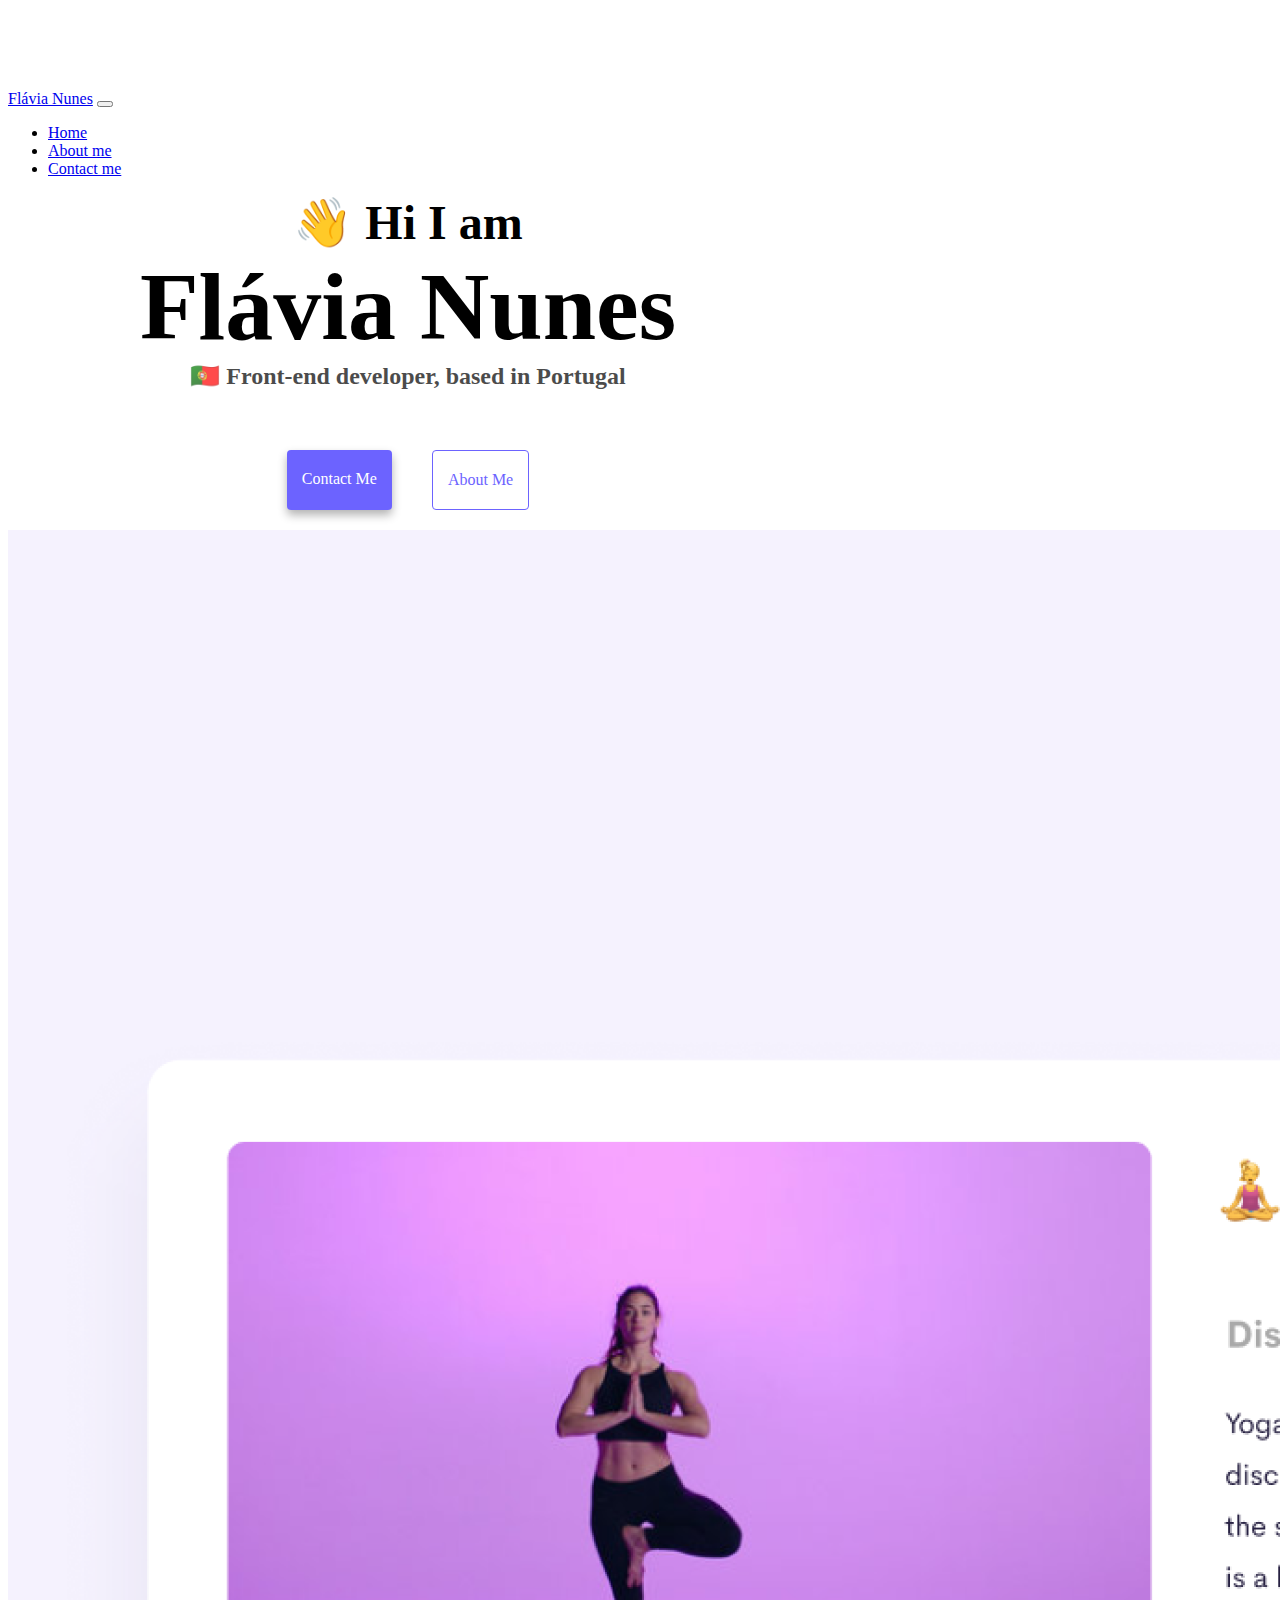
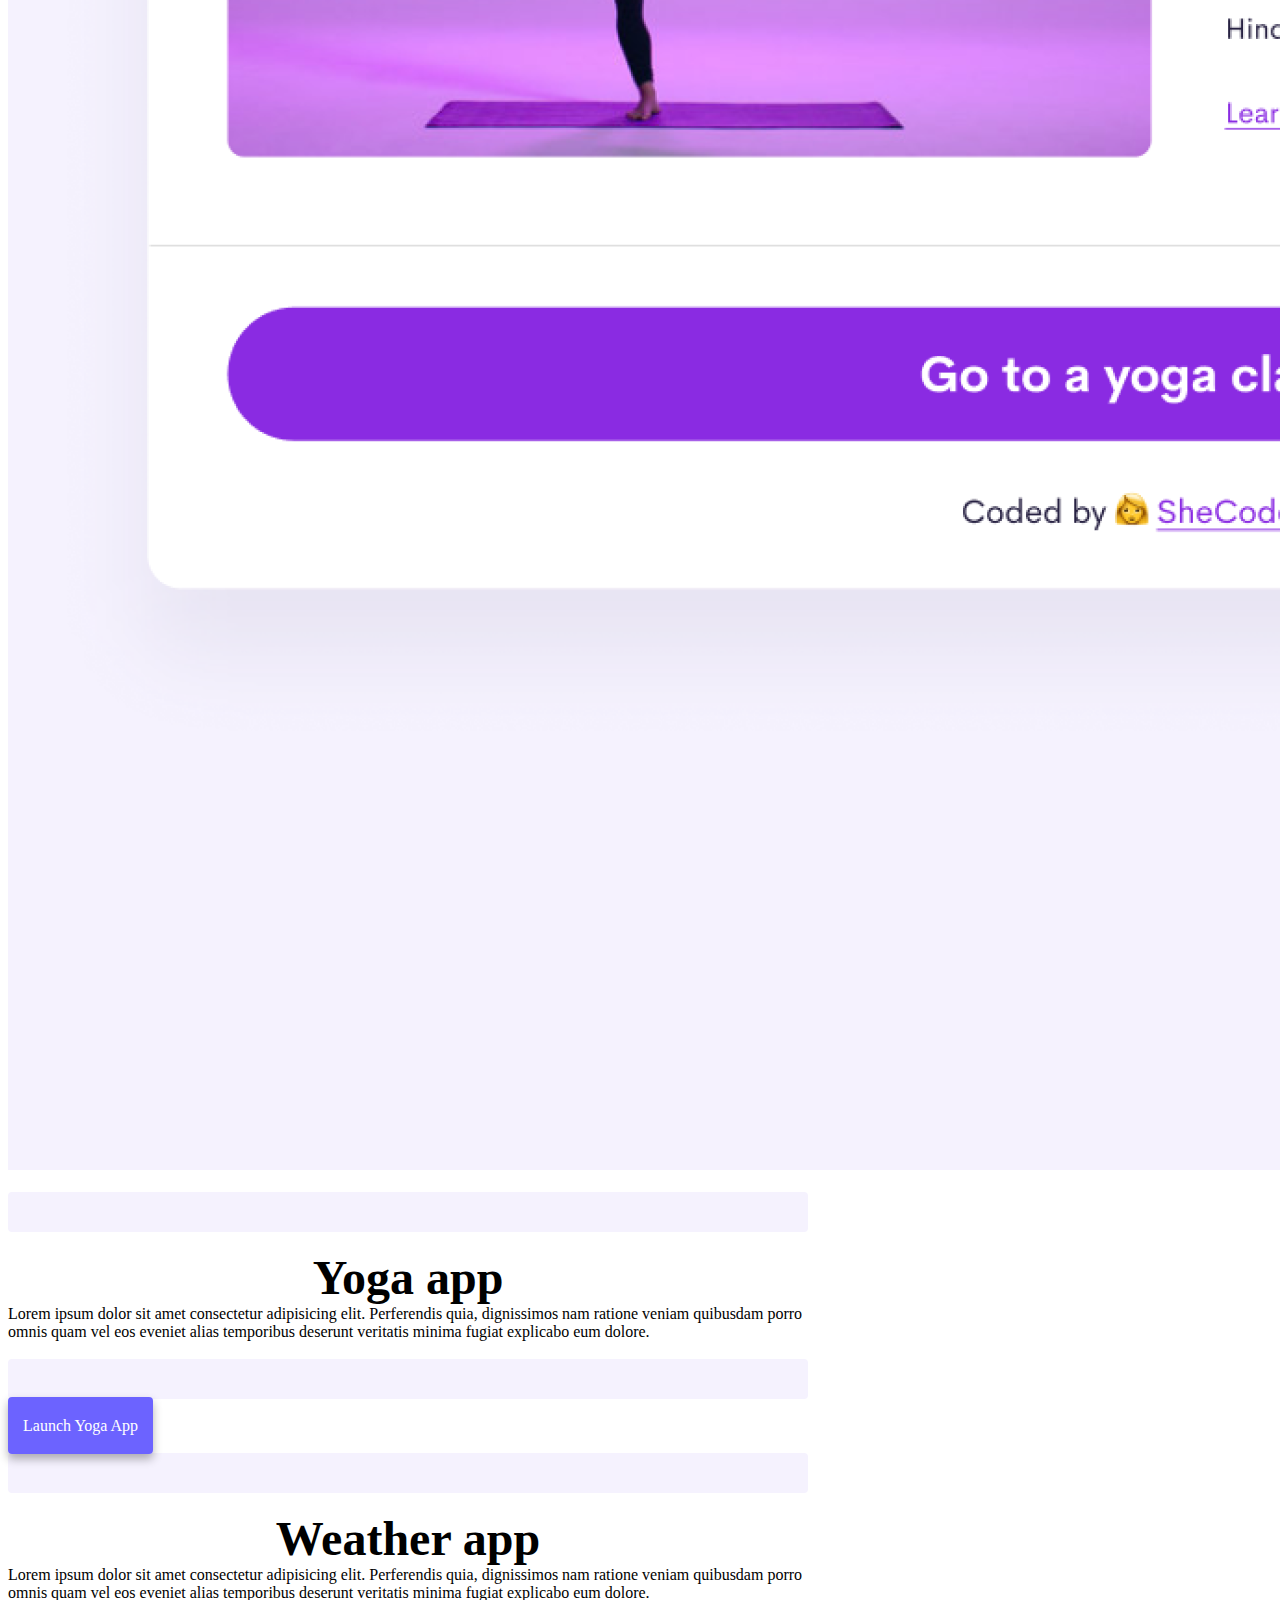
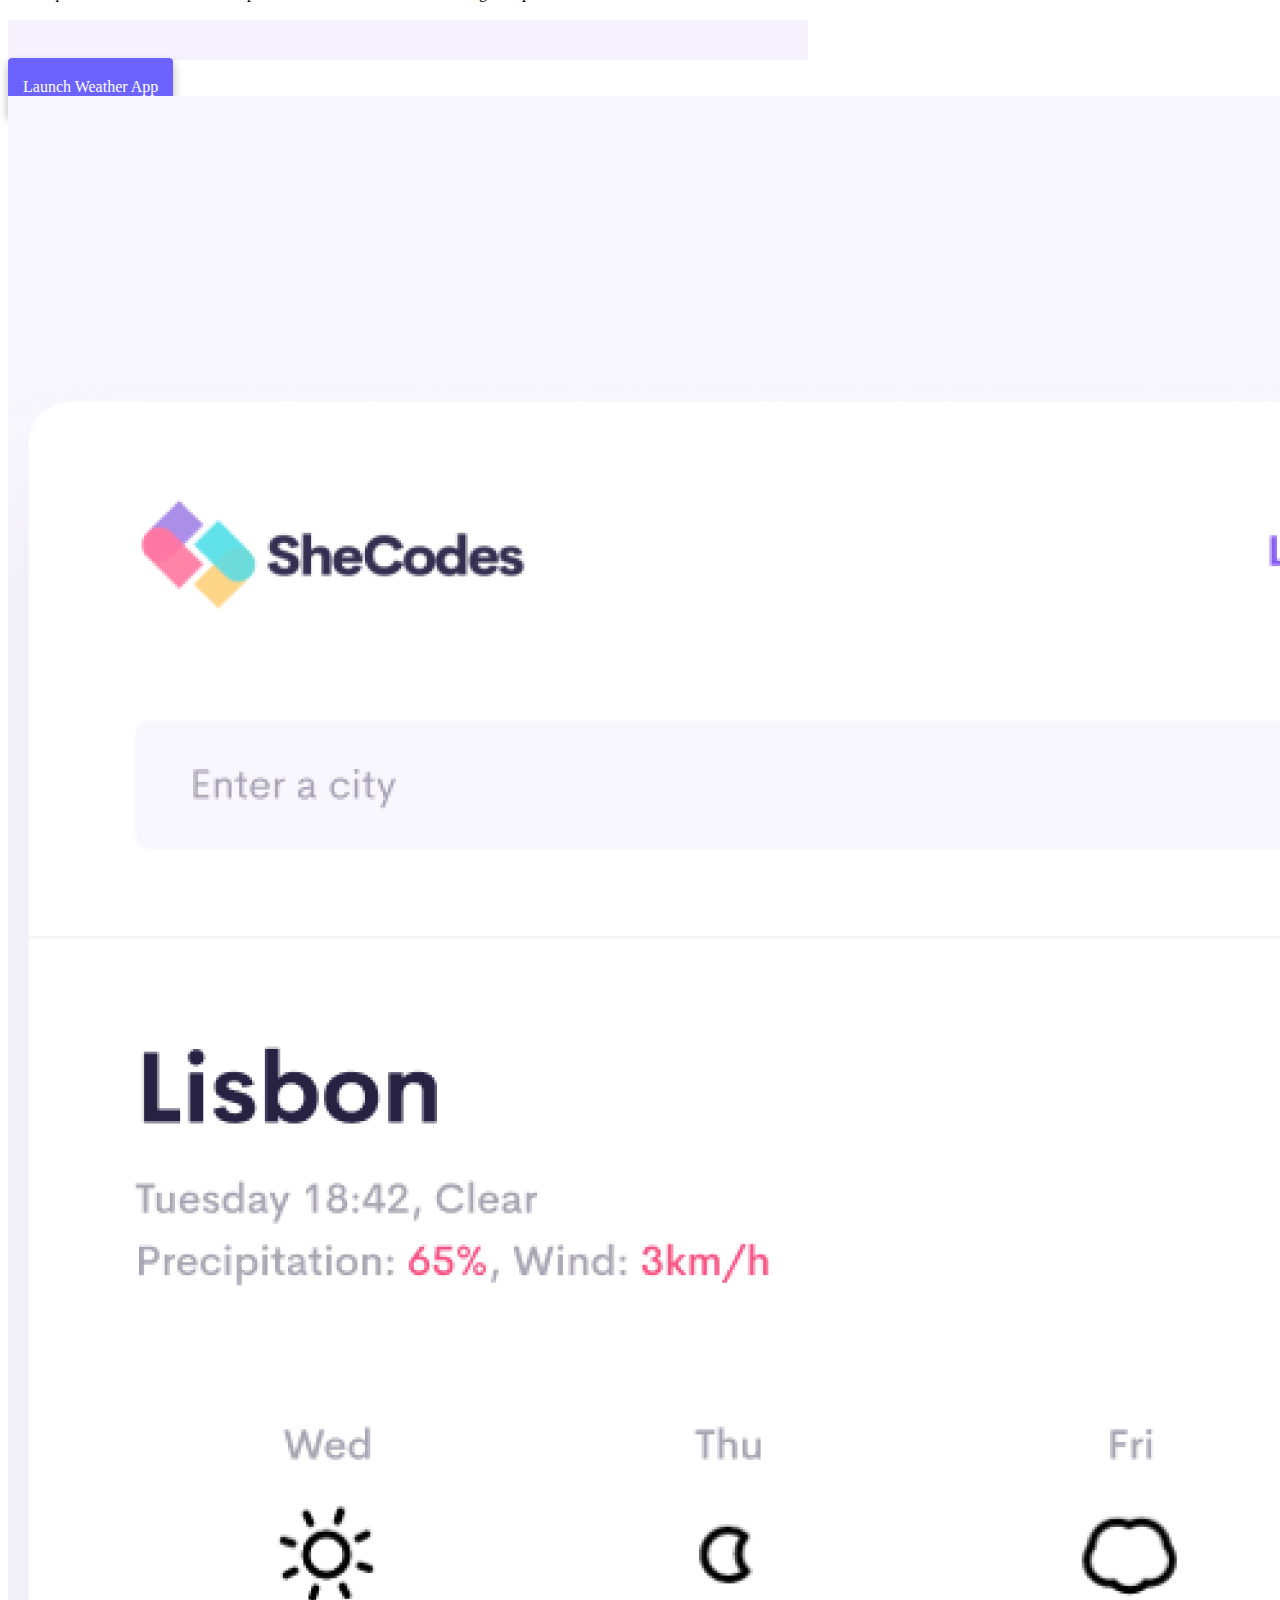
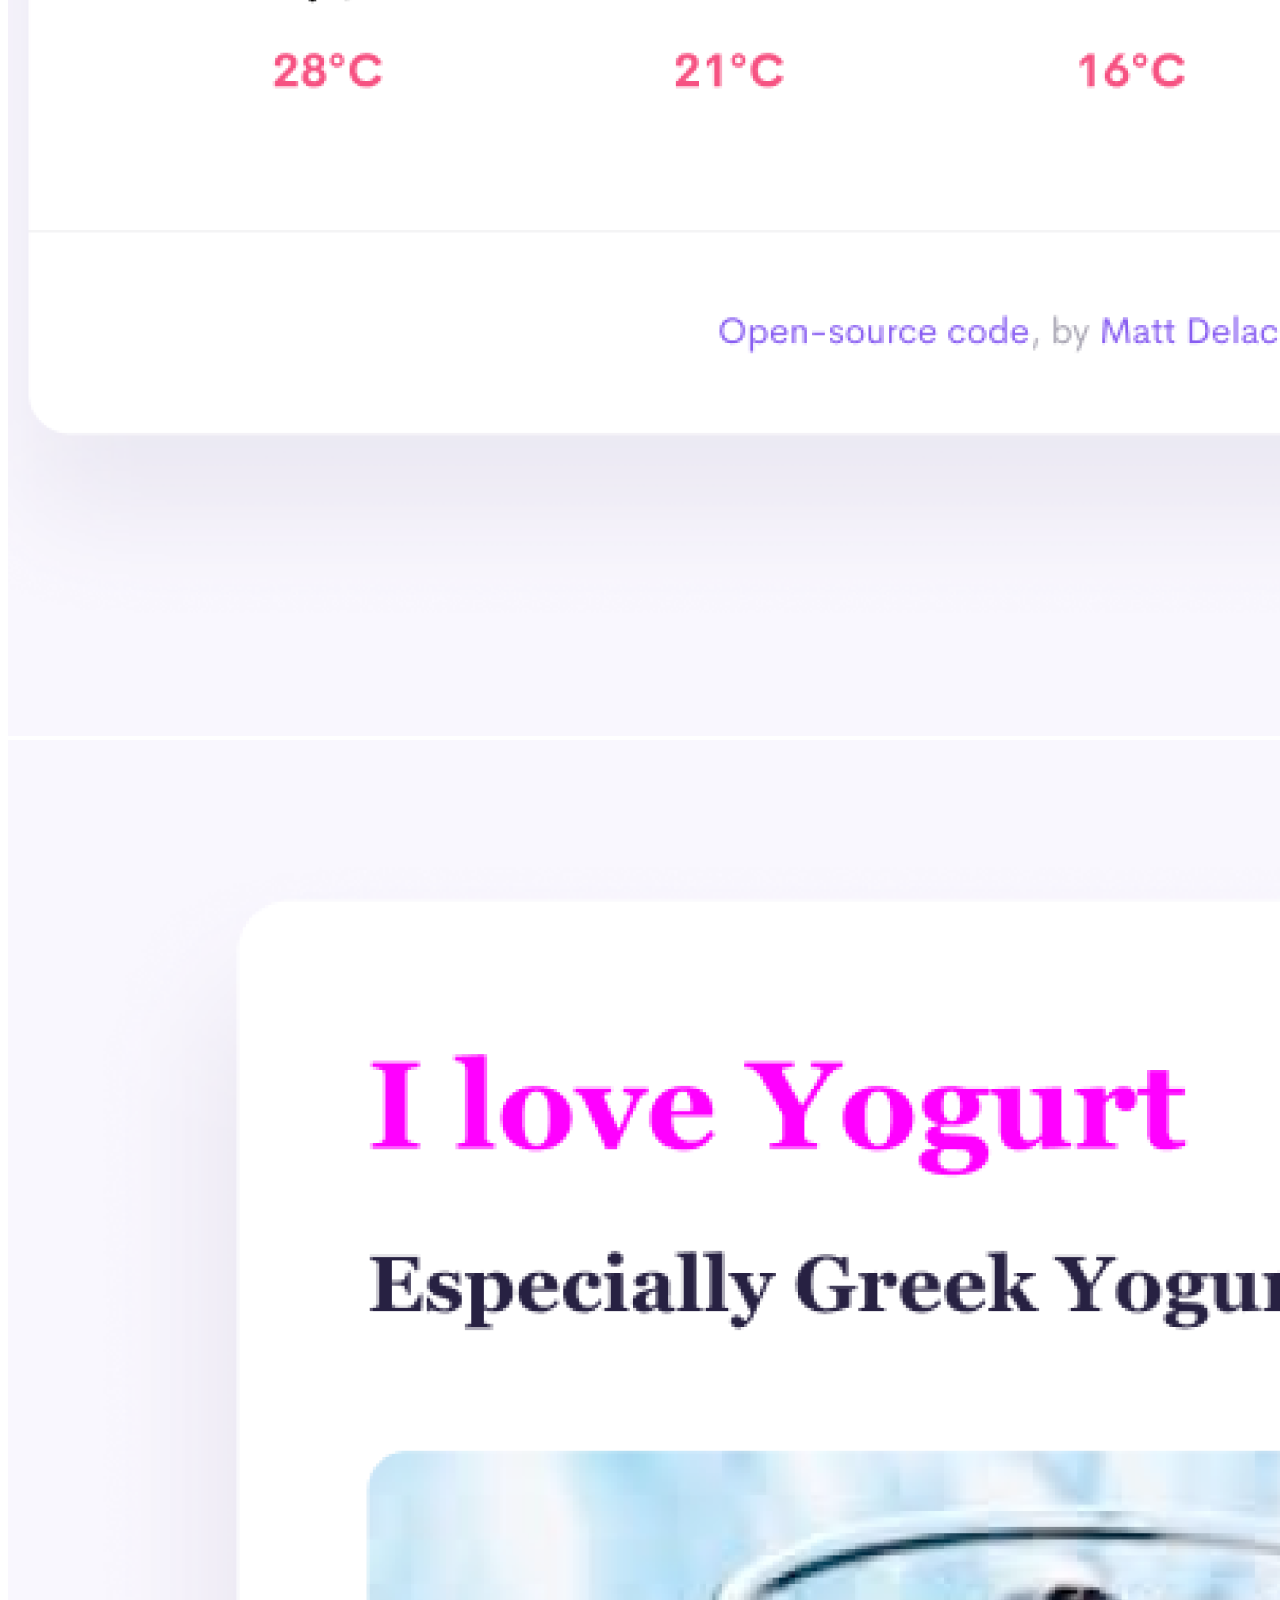
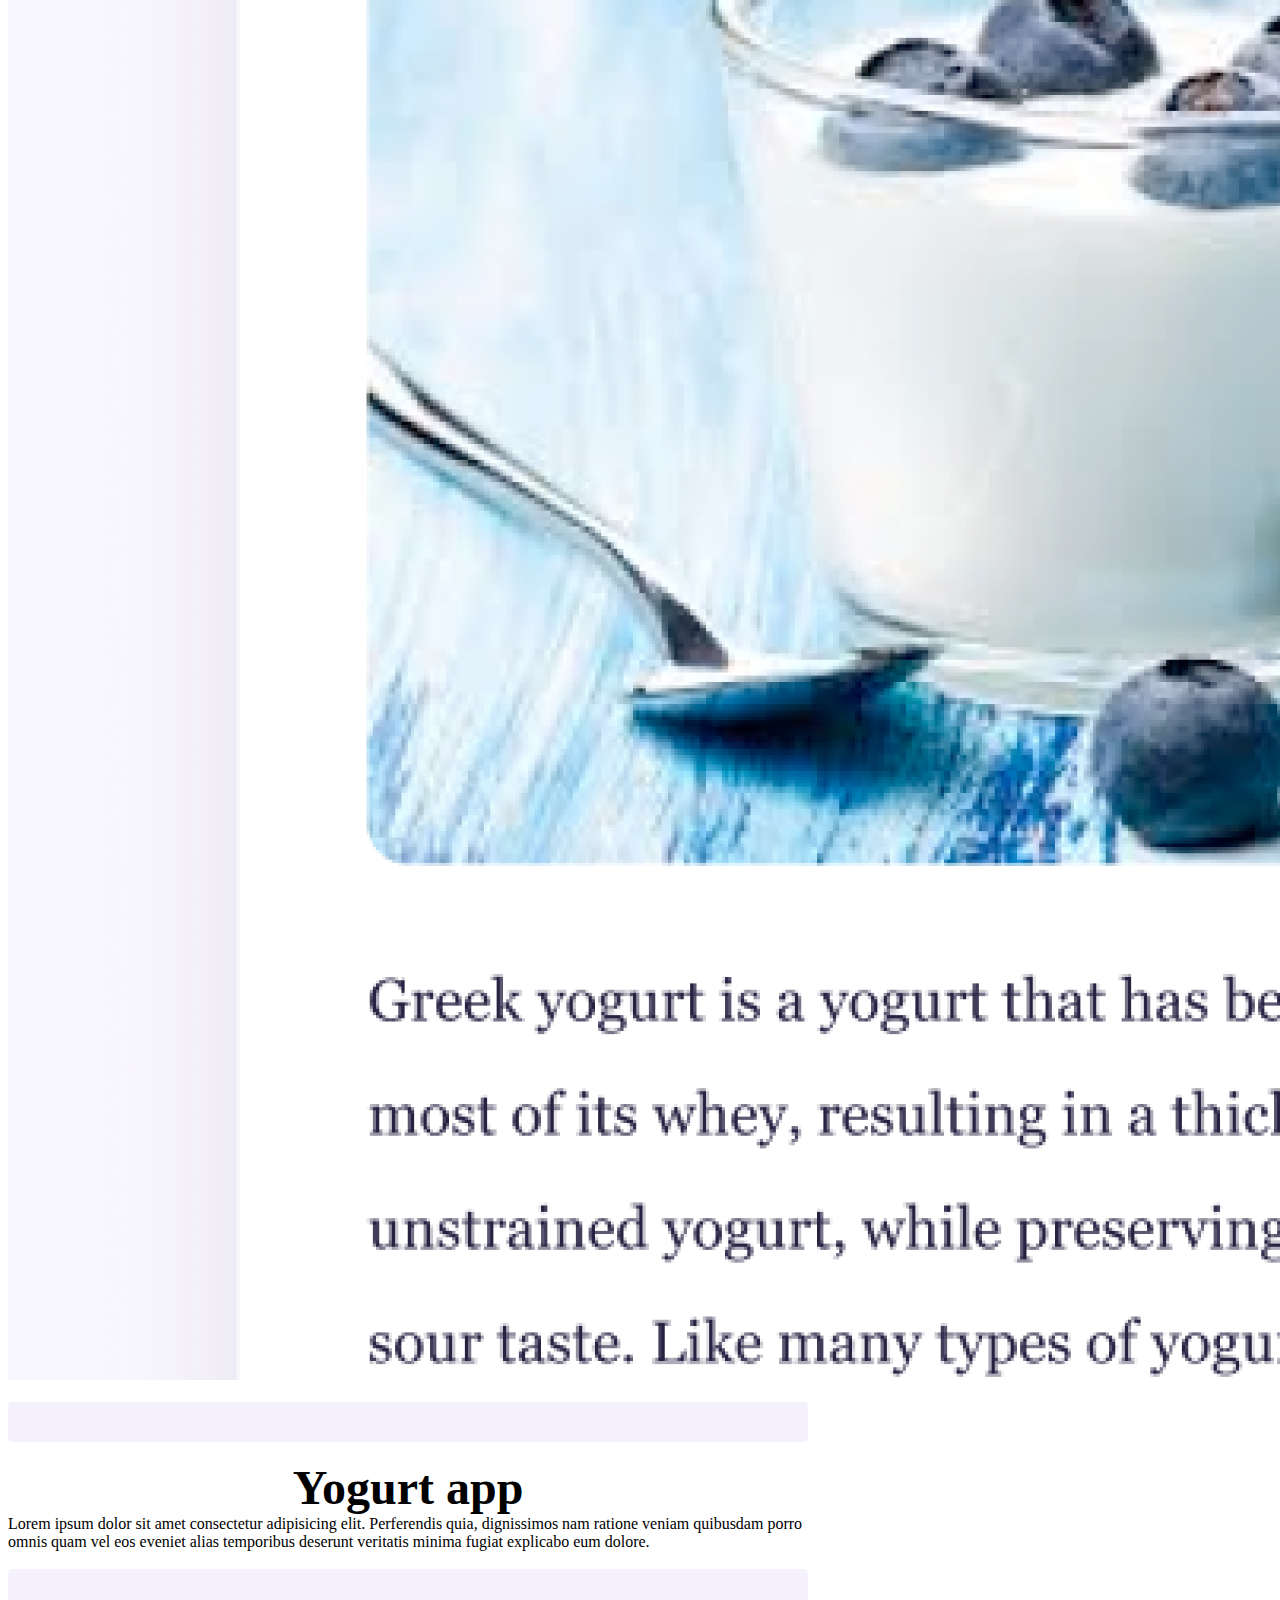
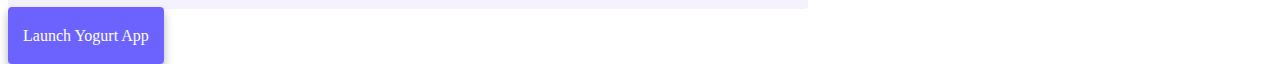
<file: index.html>
<!DOCTYPE html>
<html lang="en">
  <head>
    <meta charset="UTF-8" />
    <meta http-equiv="X-UA-Compatible" content="IE=edge" />
    <meta name="viewport" content="width=device-width, initial-scale=1.0" />
    <title>Flávia Nunes, homeworks made at Shecodes online classes</title>
    <meta name="description" content="Reunion of some homeworks made at Shecodes online classes, with responsive and SEO tools">
    
    <link href="https://cdn.jsdelivr.net/npm/bootstrap@5.2.3/dist/css/bootstrap.min.css" rel="stylesheet" integrity="sha384-rbsA2VBKQhggwzxH7pPCaAqO46MgnOM80zW1RWuH61DGLwZJEdK2Kadq2F9CUG65" crossorigin="anonymous">
<script src="https://cdn.jsdelivr.net/npm/bootstrap@5.2.3/dist/js/bootstrap.bundle.min.js" integrity="sha384-kenU1KFdBIe4zVF0s0G1M5b4hcpxyD9F7jL+jjXkk+Q2h455rYXK/7HAuoJl+0I4" crossorigin="anonymous"></script>
   <link rel="stylesheet" href="styles.css" />
</head>
  <body class="mt-100px">
      <nav class="navbar navbar-expand-lg bg-light fixed-top">
          <div class="container-fluid">
            <a class="navbar-brand" href="#" title="Navigate through the site">Flávia Nunes</a>
            <button class="navbar-toggler" type="button" data-bs-toggle="collapse" data-bs-target="#navbarSupportedContent" aria-controls="navbarSupportedContent" aria-expanded="false" aria-label="Toggle navigation">
              <span class="navbar-toggler-icon"></span>
            </button>
            <div class="collapse navbar-collapse" id="navbarSupportedContent">
              <ul class="navbar-nav me-auto mb-2 mb-lg-0">
                <li class="nav-item">
                  <a class="nav-link active" aria-current="page" href="index.html" title="Go to Homepage">Home</a>
                </li>
                <li class="nav-item">
                  <a class="nav-link" href="about.html" title="Go to About Me page">About me</a>
                </li>
                <li class="nav-item dropdown">
                  <a class="nav-link" href="about.html#contact" title="Go to Contact page">
                    Contact me
                  </a>
                            </li>
            </div>
          </div>
        </nav>
    <h2>👋 Hi I am</h2>
    <h1>Flávia Nunes</h1>
    <h3>🇵🇹 Front-end developer, based in Portugal</h3>
    <div class="navigation-links">
      <a href="about.html#contact" class="contact-link" title="Go to my contact">Contact me</a>
      <a href="about.html" class="about-link" title="Go to About Me page">About me</a>
    </div>
    <div class="container">
      <div class="row">
        <div class="col-md-6">
          <img src="images/yoga.png" alt="yoga" class="img-fluid rounded"/>
        </div>
        <div class="col-md-6">
          <p>
            <h2>Yoga app</h2> 
            
            Lorem ipsum dolor sit amet consectetur adipisicing elit.
            Perferendis quia, dignissimos nam ratione veniam quibusdam porro
            omnis quam vel eos eveniet alias temporibus deserunt veritatis
            minima fugiat explicabo eum dolore.
          </p>
          <div class="mt-5">
            <a href="#" class="primary-link" title="Launch Yoga App">Launch Yoga App</a></div>
        </div>
      </div>
      <div class="row">
          <div class="col-md-6">
              <p>
                <h2>Weather app</h2> 
                
                Lorem ipsum dolor sit amet consectetur adipisicing elit.
                Perferendis quia, dignissimos nam ratione veniam quibusdam porro
                omnis quam vel eos eveniet alias temporibus deserunt veritatis
                minima fugiat explicabo eum dolore.
              </p>
              <div class="mt-5">
                <a href="" class="primary-link" title="Launch Weather App">Launch Weather App</a></div>
            </div>
            <div class="col-md-6">
                <img src="images/weather.png" alt="weather" class="img-fluid rounded"/>
              </div>
          </div>
          <div class="row">
              <div class="col-md-6">
                <img src="images/yogurt.png" alt="yogurt" class="img-fluid rounded"/>
              </div>
              <div class="col-md-6">
                <p>
                  <h2>Yogurt app</h2> 
                  
                  Lorem ipsum dolor sit amet consectetur adipisicing elit.
                  Perferendis quia, dignissimos nam ratione veniam quibusdam porro
                  omnis quam vel eos eveniet alias temporibus deserunt veritatis
                  minima fugiat explicabo eum dolore.
                </p>
                <div class="mt-5">
                  <a href="#" class="primary-link" title="Launch Yogurt App">Launch Yogurt App</a></div>
              </div>
            </div>
      
    </div>
  </body>
</html>
</file>
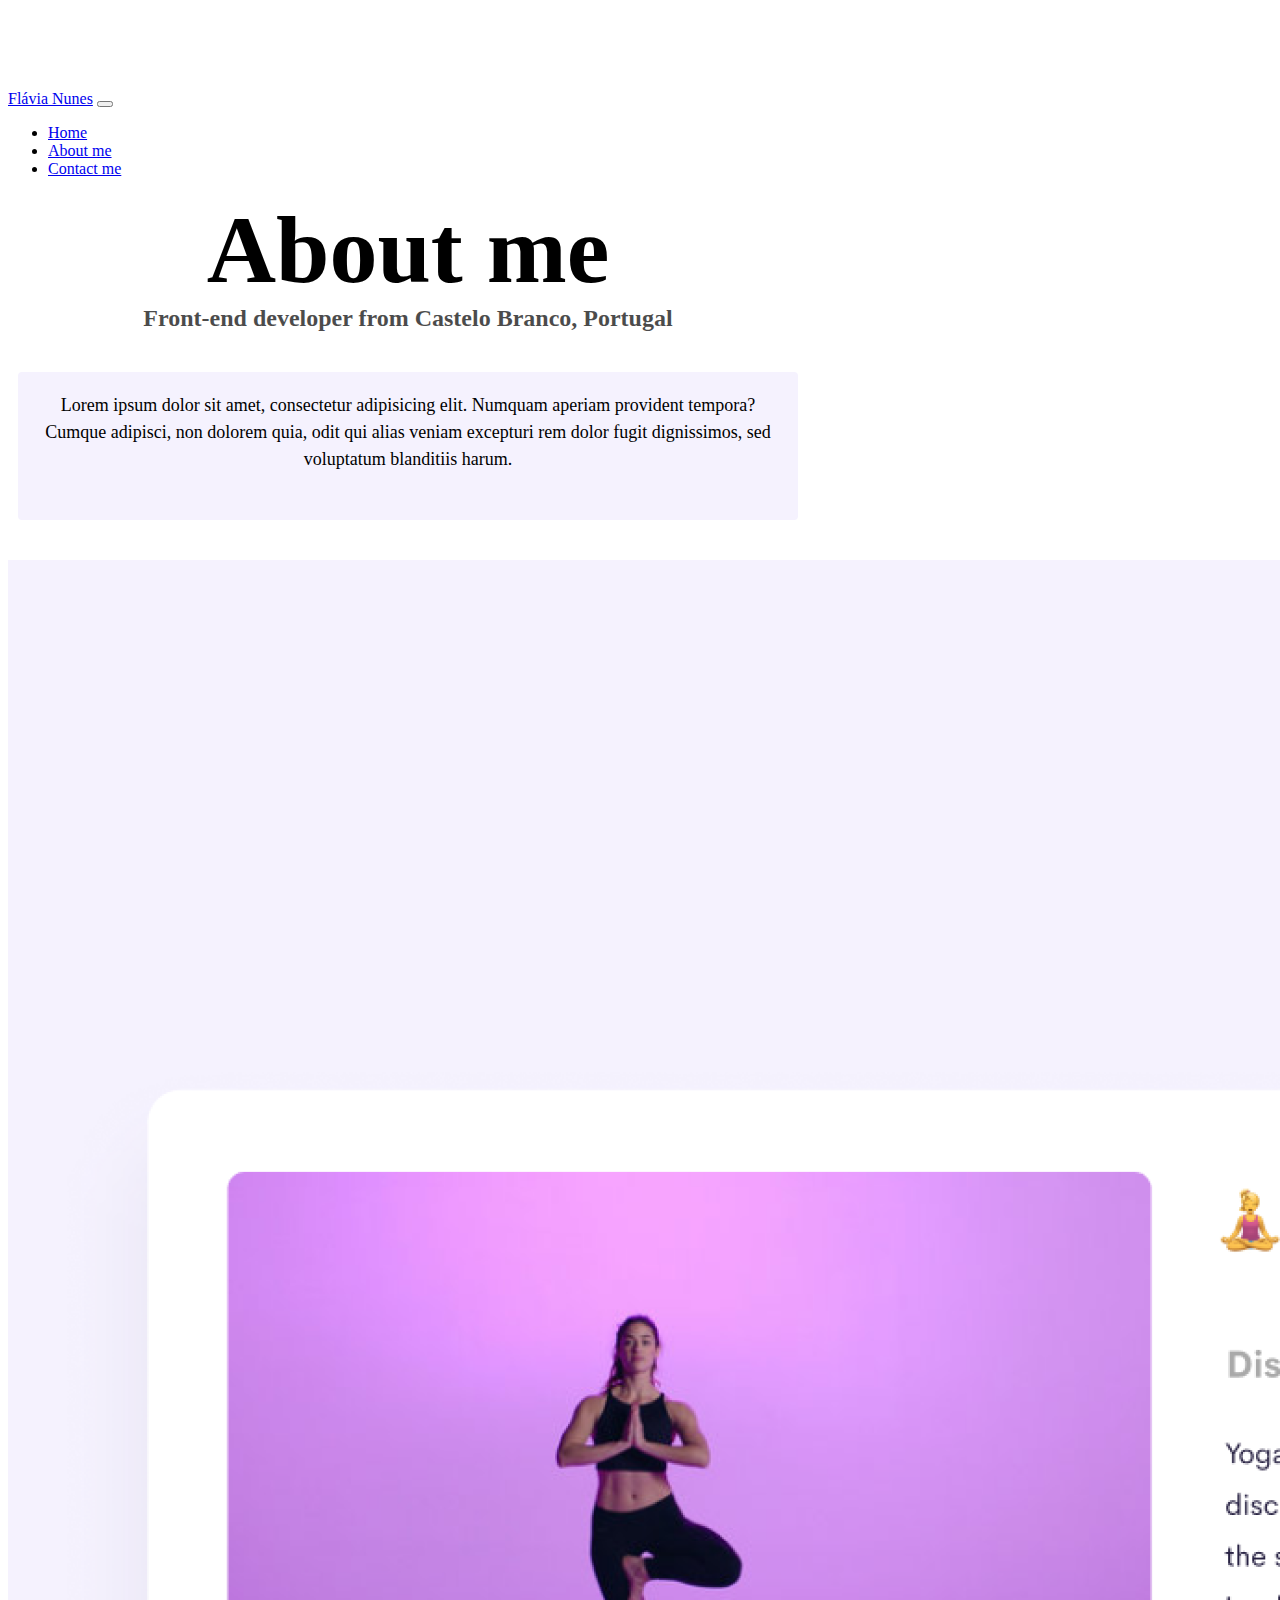
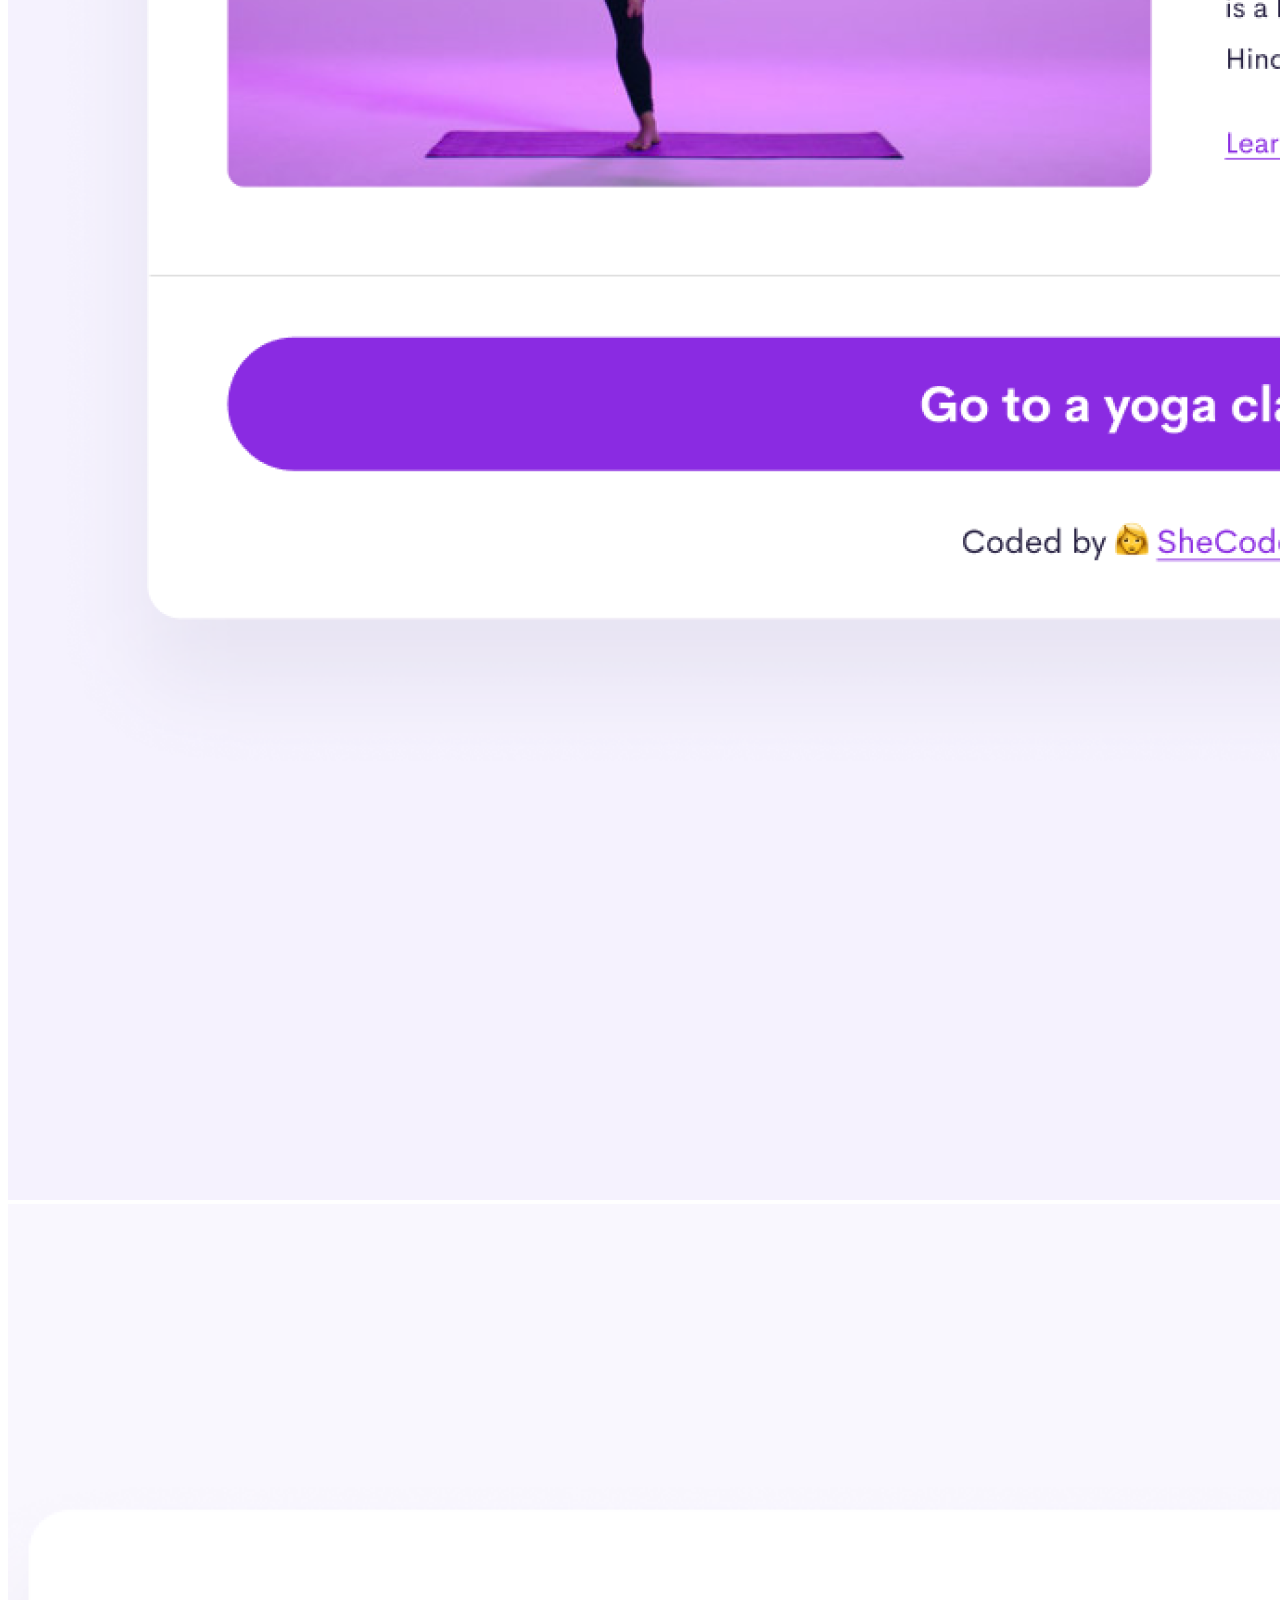
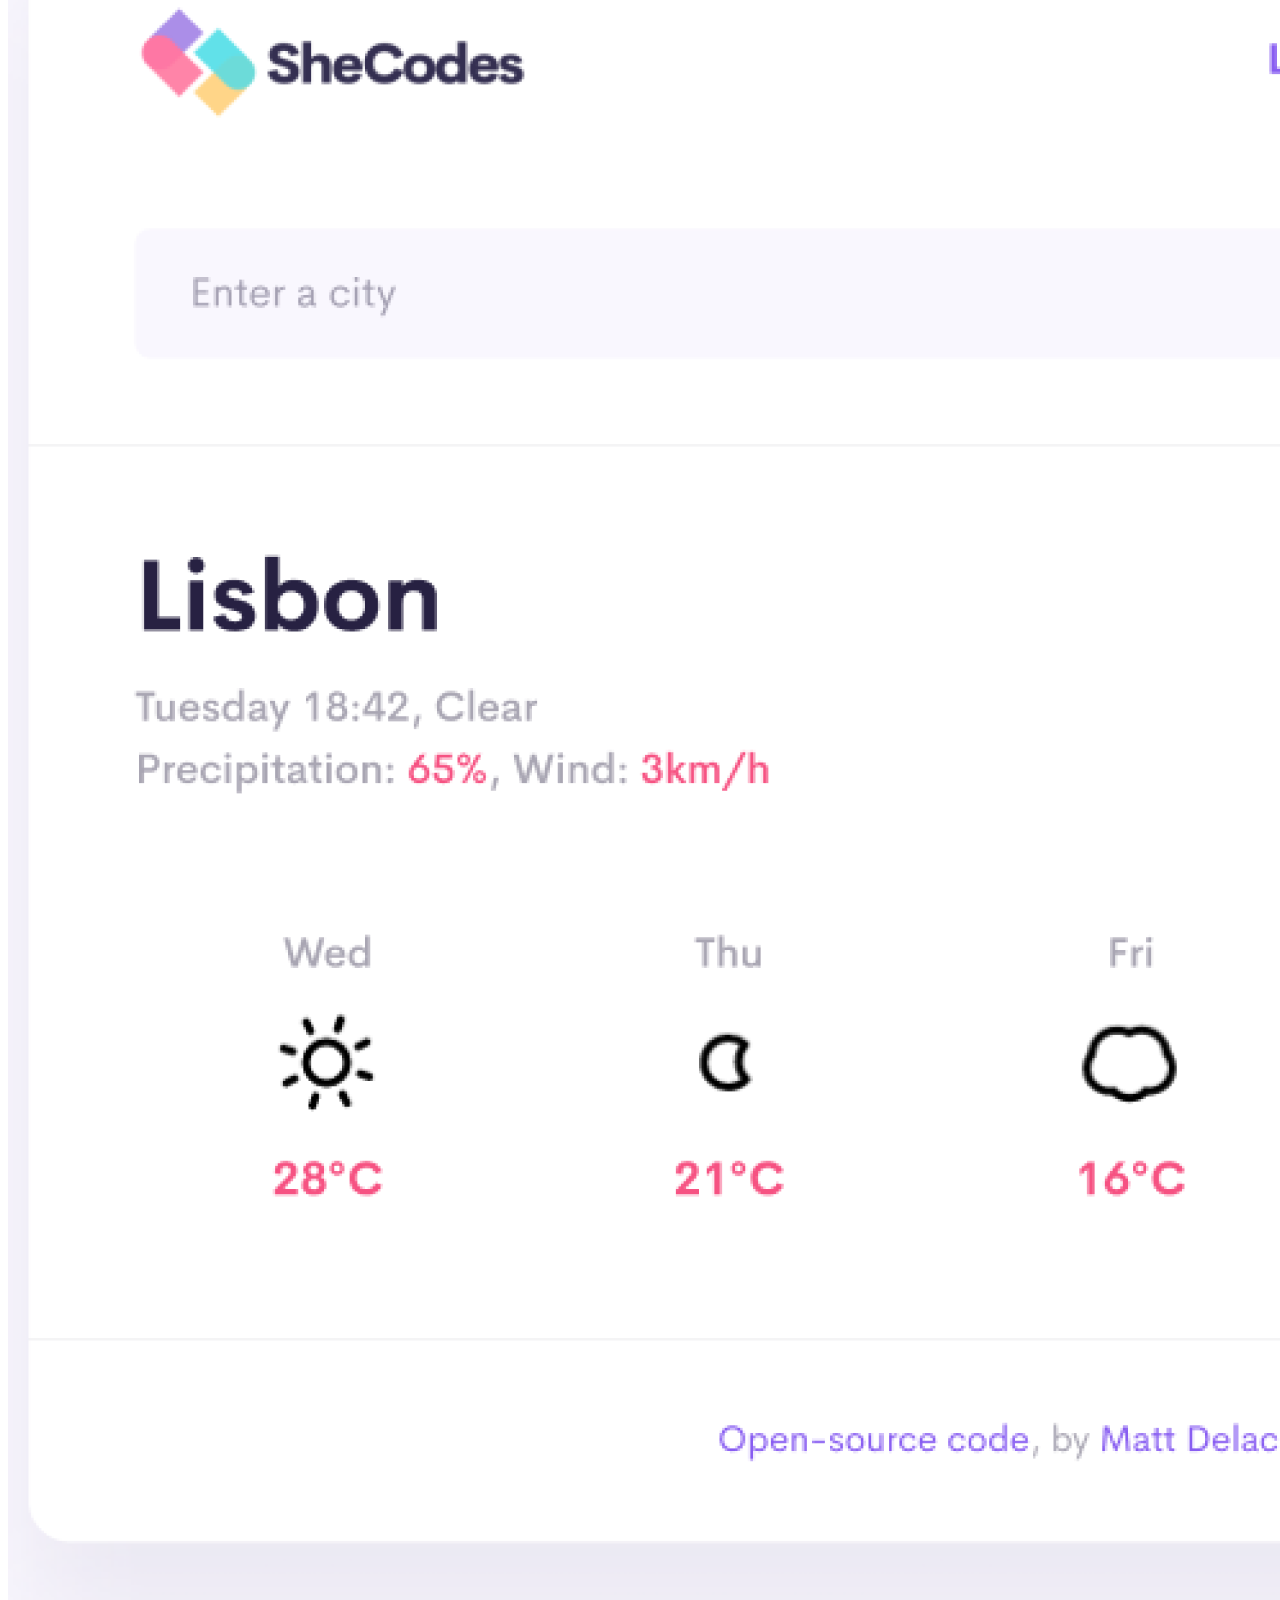
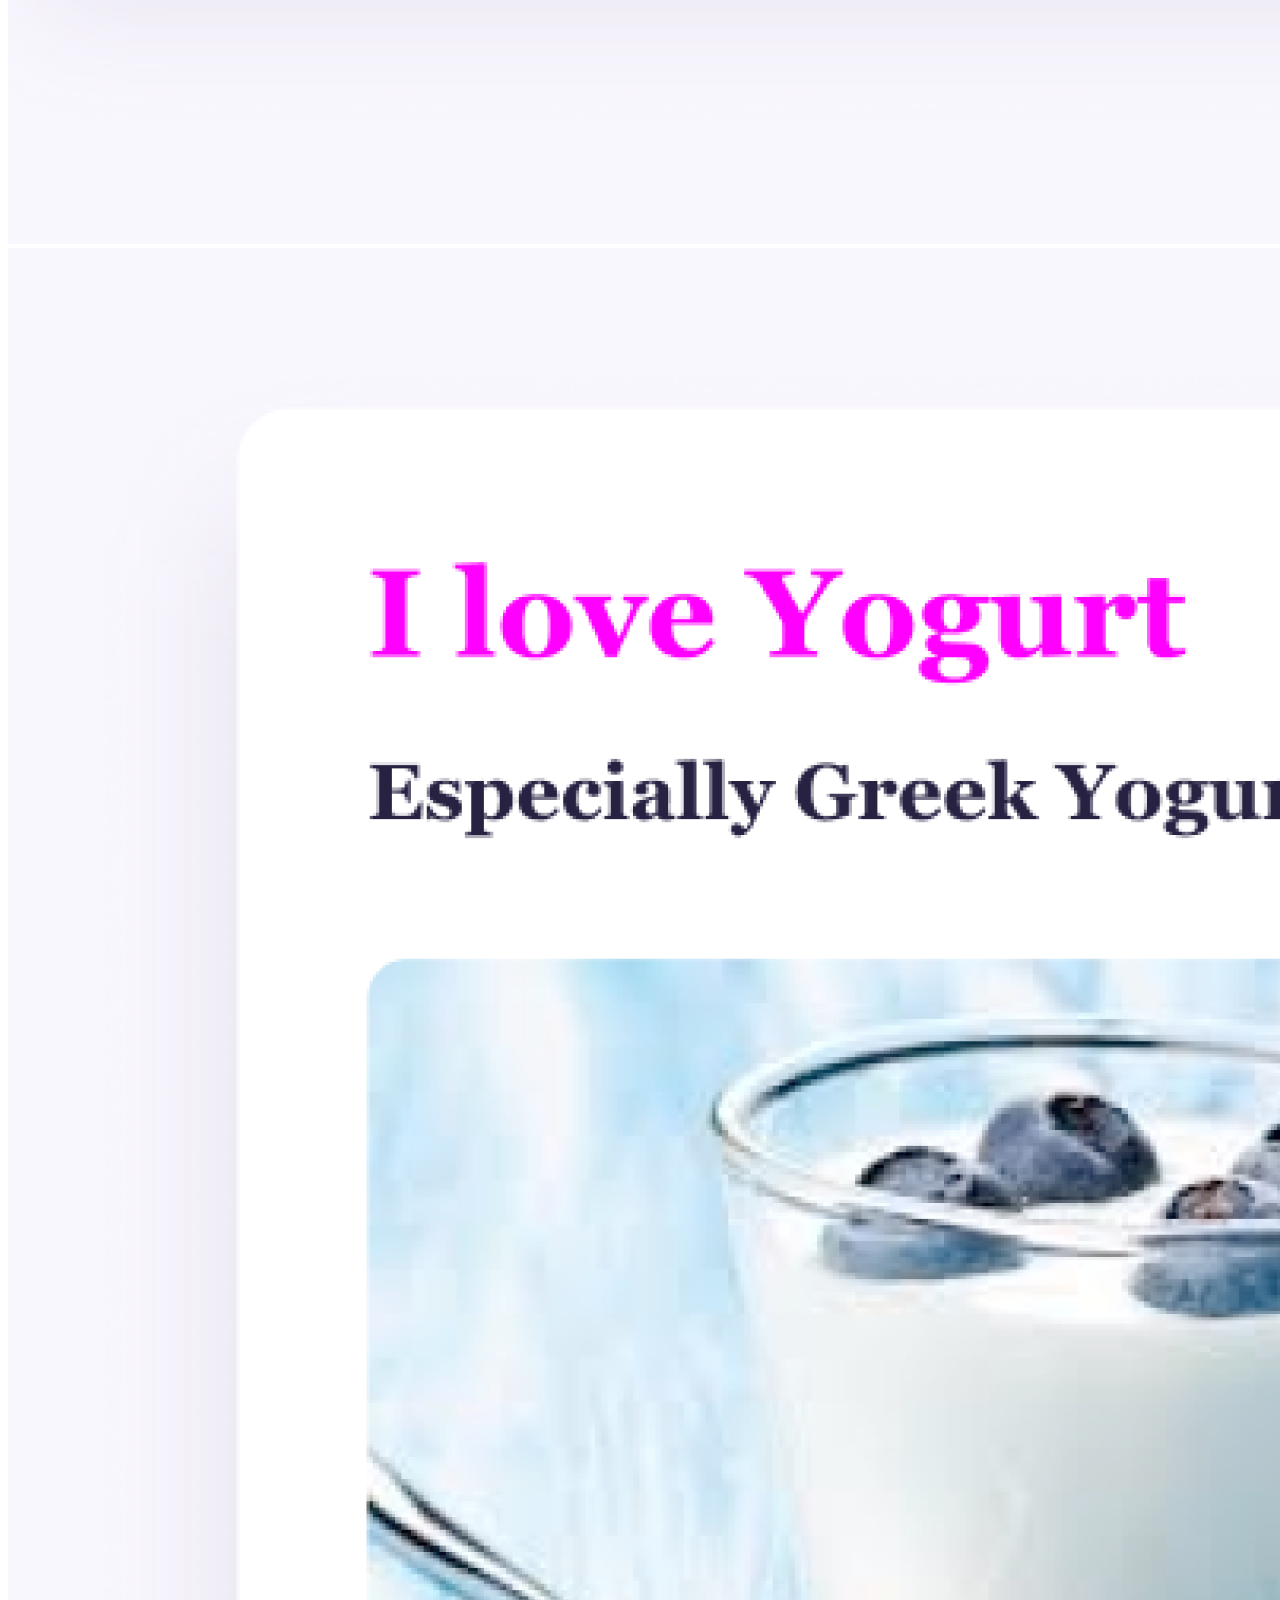
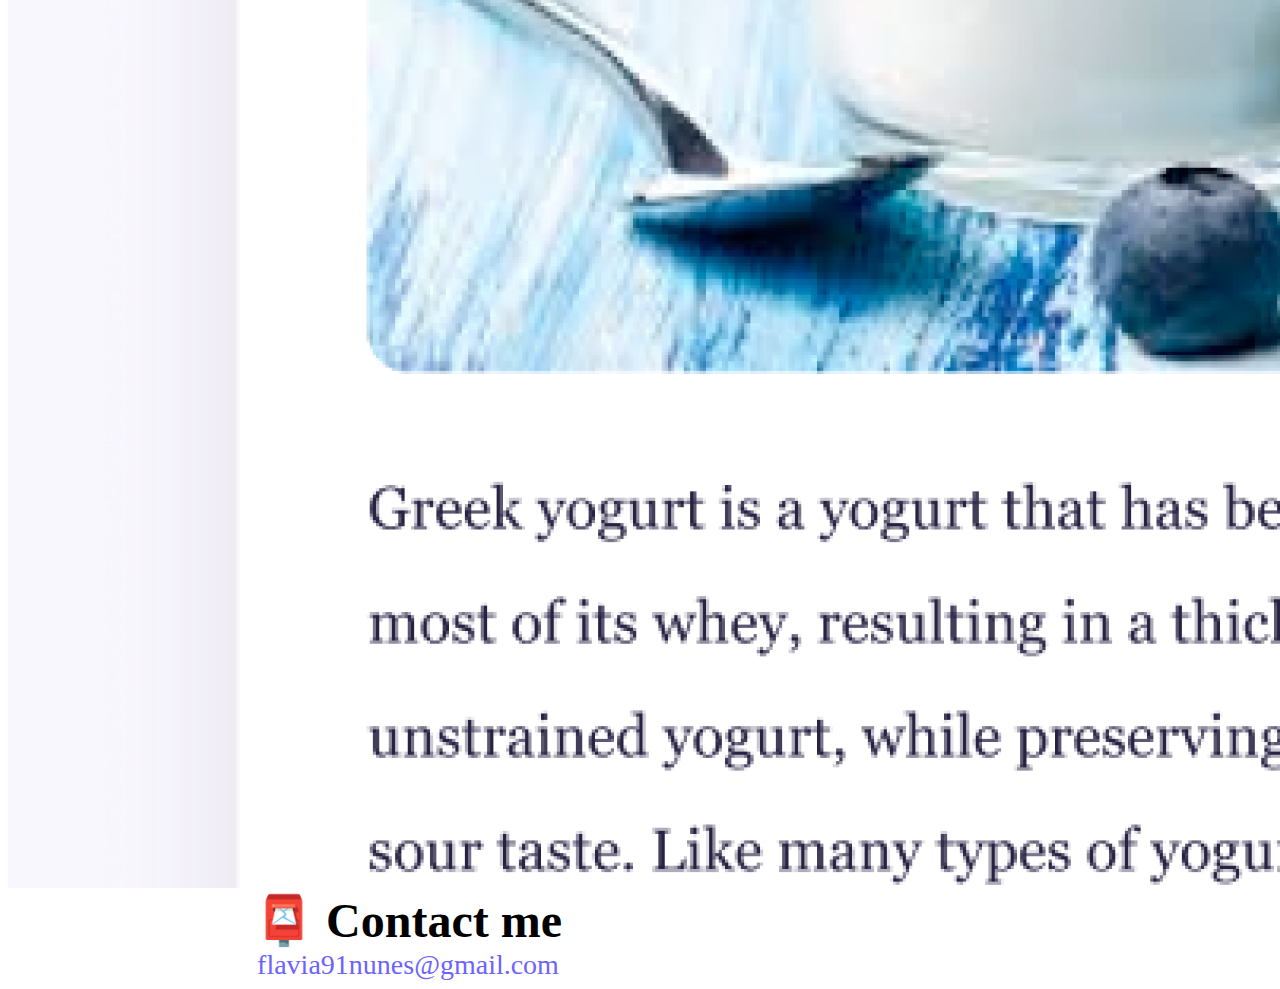
<file: about.html>
<!DOCTYPE html>
<html lang="en">
  <head>
    <meta charset="UTF-8" />
    <meta http-equiv="X-UA-Compatible" content="IE=edge" />
    <meta name="viewport" content="width=device-width, initial-scale=1.0" />
    
    <link
      href="https://cdn.jsdelivr.net/npm/bootstrap@5.2.3/dist/css/bootstrap.min.css"
      rel="stylesheet"
      integrity="sha384-rbsA2VBKQhggwzxH7pPCaAqO46MgnOM80zW1RWuH61DGLwZJEdK2Kadq2F9CUG65"
      crossorigin="anonymous"
    />
    <script
      src="https://cdn.jsdelivr.net/npm/bootstrap@5.2.3/dist/js/bootstrap.bundle.min.js"
      integrity="sha384-kenU1KFdBIe4zVF0s0G1M5b4hcpxyD9F7jL+jjXkk+Q2h455rYXK/7HAuoJl+0I4"
      crossorigin="anonymous"
    ></script>
<link rel="stylesheet" href="styles.css" />
    <title>About Flávia Nunes, a wannabe front-end devoloper</title>
    <meta name="description" content="Get to know more about me, what I do and what I'm coding right now ">
  </head>
  <body>
      <nav class="navbar navbar-expand-lg bg-light fixed-top">
          <div class="container-fluid">
            <a class="navbar-brand" href="#" title="Navigate through the site">Flávia Nunes</a>
            <button class="navbar-toggler" type="button" data-bs-toggle="collapse" data-bs-target="#navbarSupportedContent" aria-controls="navbarSupportedContent" aria-expanded="false" aria-label="Toggle navigation">
              <span class="navbar-toggler-icon"></span>
            </button>
            <div class="collapse navbar-collapse" id="navbarSupportedContent">
              <ul class="navbar-nav me-auto mb-2 mb-lg-0">
                <li class="nav-item">
                  <a class="nav-link " aria-current="page" href="index.html" title="Go to Homepage">Home</a>
                </li>
                <li class="nav-item">
                  <a class="nav-link active" href="about.html" title="Go to About Me page">About me</a>
                </li>
                <li class="nav-item dropdown">
                  <a class="nav-link" href="about.html#contact" title="Go to Contact page">
                    Contact me
                  </a>
                            </li>
            </div>
          </div>
        </nav>

    <h1>About me</h1>
    <h3>Front-end developer from Castelo Branco, Portugal</h3>
    <div class="about-paragraphs">
      <p>
        Lorem ipsum dolor sit amet, consectetur adipisicing elit. Numquam
        aperiam provident tempora? Cumque adipisci, non dolorem quia, odit qui
        alias veniam excepturi rem dolor fugit dignissimos, sed voluptatum
        blanditiis harum.
        <br />
        <br />
      </p>
    </div>
    <div class="container">
      <div class="row">
        <div class="col-sm-4">
          <img src="images/yoga.png" class="img-fluid" alt="yoga"/>
        </div>
        <div class="col-sm-4">
          <img src="images/weather.png" class="img-fluid" alt="weather"/>
        </div>
        <div class="col-sm-4">
        <img src="images/yogurt.png" class="img-fluid" alt="yogurt"/>
      </div>        
      </div>
    <div id="contact" class="mt-5">
      <h2>📮 Contact me</h2>
      <a href="mailto:[email]" class="email-link" title="Email me"> flavia91nunes@gmail.com </a>
    </div>
  </body>
</html>
</file>
<file: styles.css>
:root {
    --primary-color: #6c63ff;
    --secondary-color: #f5f2fe;
    --box-shadow: 0 5px 10px rgba(0, 0, 0, 0.3);
  }
  
  body {
    margin-top: 90px;
    max-width: 800px;
  }
  
  h1,
  h2,
  h3 {
    text-align: center;
    margin: 0;
  }
  
  h1 {
    font-size: 96px;
  }
  
  h2 {
    font-size: 48px;
  }
  
  h3 {
    font-size: 24px;
    opacity: 0.7;
  }
  
  p {
    background: var(--secondary-color);
    padding: 20px;
    border-radius: 4px;
    font-size: 18px;
    line-height: 1.5;
    text-align: center;
  }
  
  .navigation-links {
    display: flex;
    margin-top: 40px;
    justify-content: center;
  }
  
  .navigation-links a {
    margin: 20px;
    border-radius: 4px;
    padding: 20px 15px;
    text-decoration: none;
    text-transform: capitalize;
  }
  
  .contact-link {
    background: var(--primary-color);
    box-shadow: var(--box-shadow);
    color: white;
  }
  
  .about-link {
    color: var(--primary-color);
    border: 1px solid var(--primary-color);
  }
  
  .homepage-link {
    color: var(--primary-color);
    text-align: center;
    display: block;
  }
  
  .about-paragraphs {
    display: flex;
    margin: 30px 0;
  }
  
  .about-paragraphs p {
    margin: 10px;
  }
  
  .email-link {
    display: flex;
    justify-content: center;
    color: var(--primary-color);
    font-size: 28px;
    text-decoration: none;
  }
  
  .email-link:hover {
    text-decoration: underline;
  }
  .primary-link {
    border-radius: 4px;
    padding: 20px 15px;
    text-decoration: none;
    text-transform: capitalize;
    background: var(--primary-color);
    box-shadow: var(--box-shadow);
    color: white;
  }
</file>
